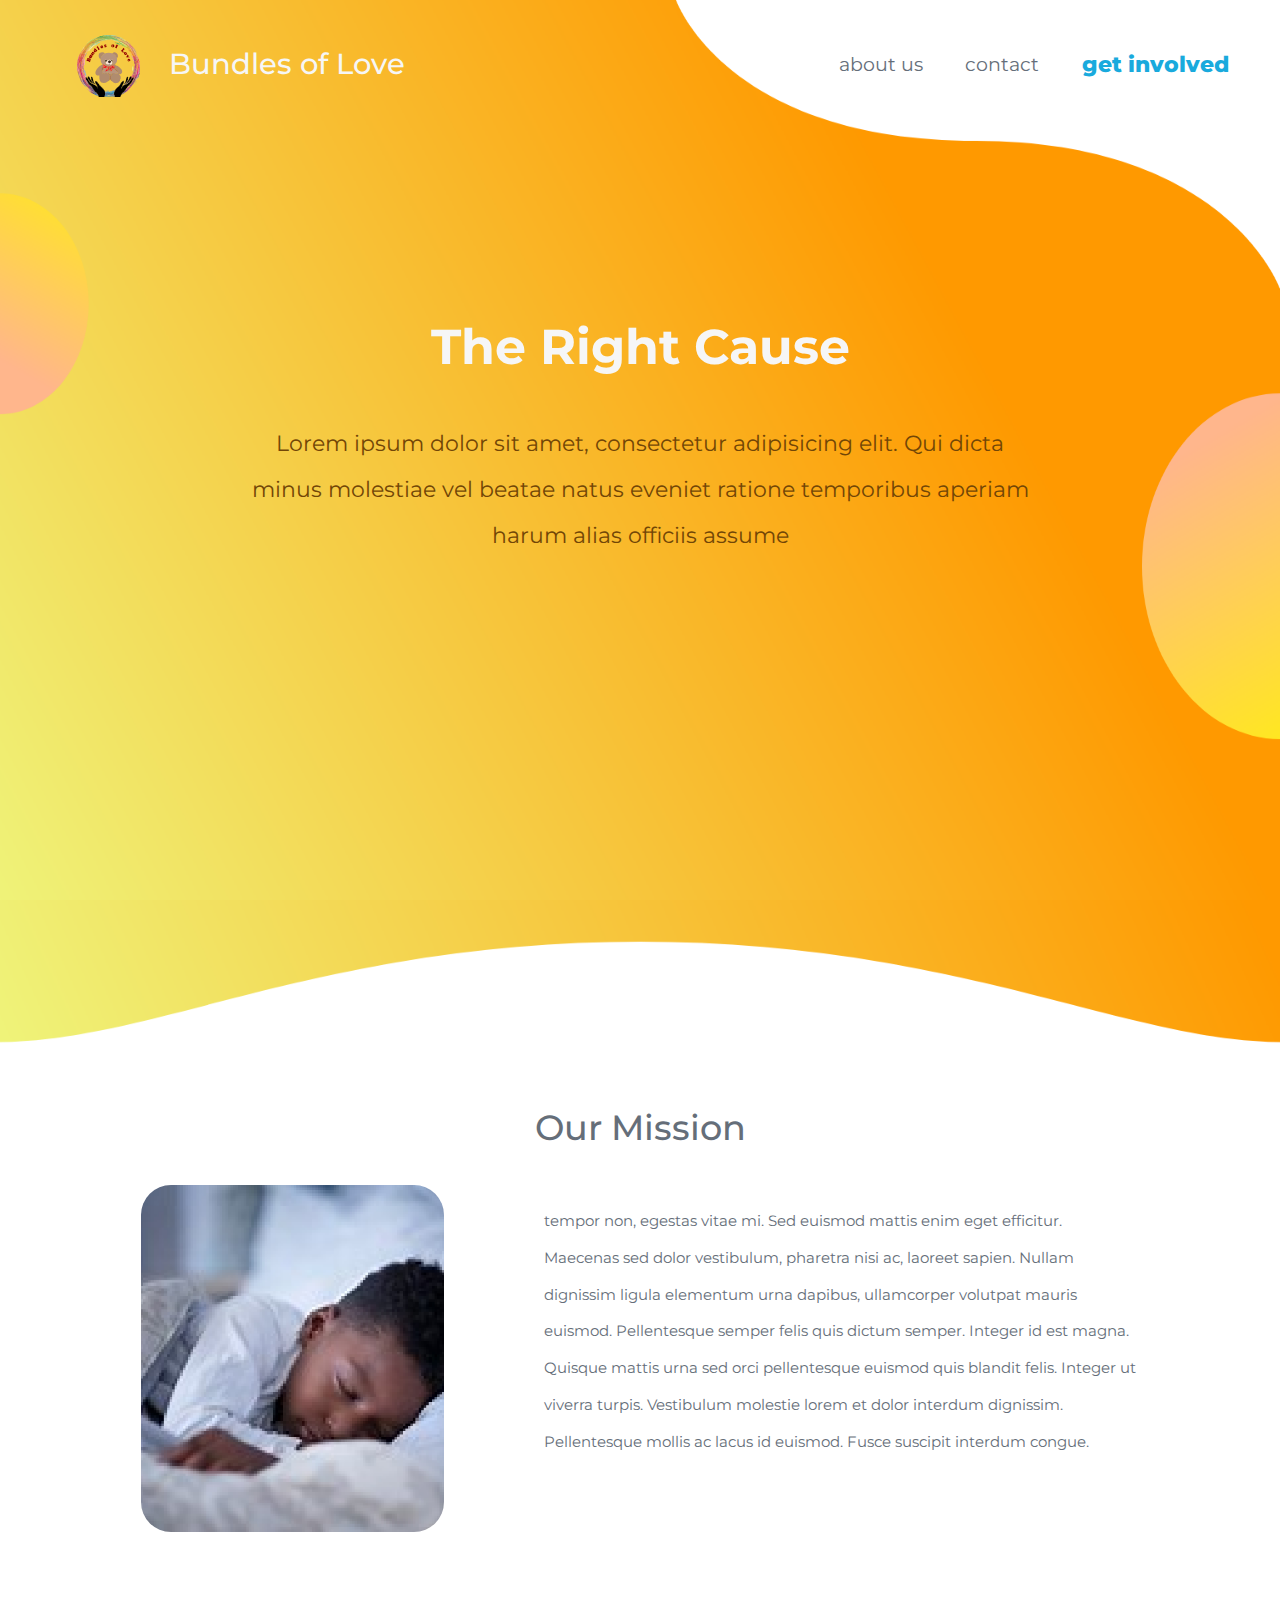
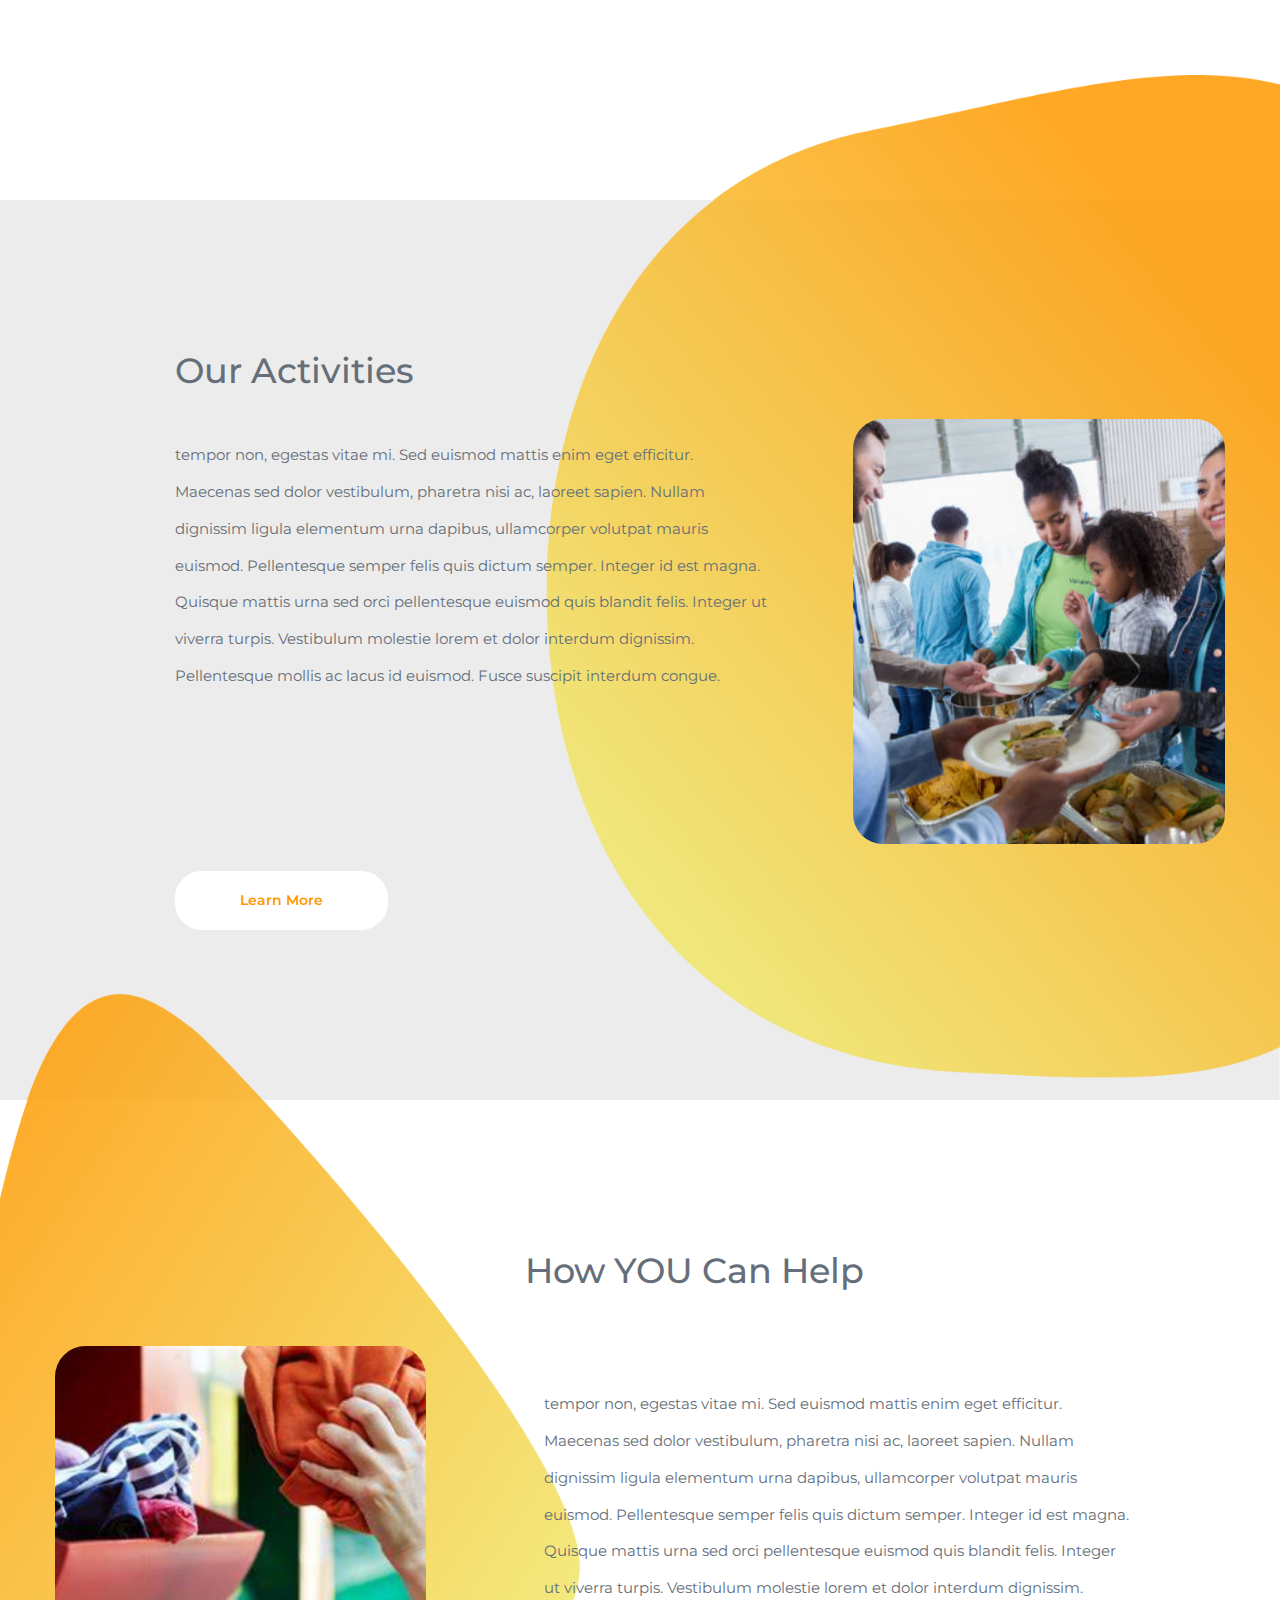
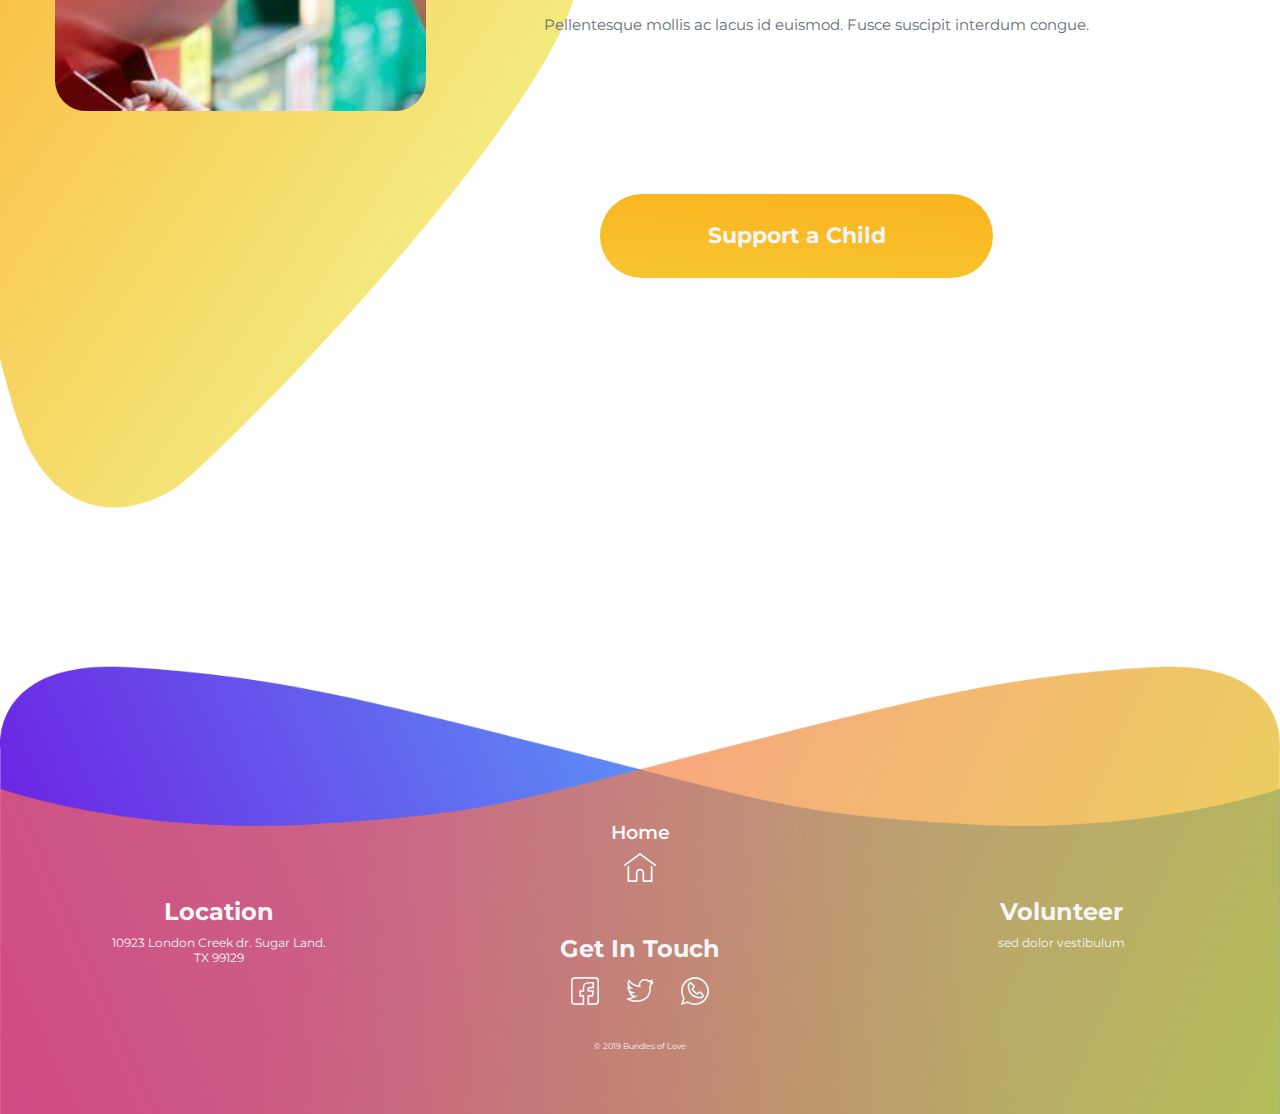
<file: html/index.html>
<!DOCTYPE html>
<html lang="en">
  <head>
    <meta charset="UTF-8" />
    <meta name="viewport" content="width=device-width, initial-scale=1.0" />
    <meta http-equiv="X-UA-Compatible" content="ie=edge" />
    <link rel="stylesheet" href="../css/main.min.css" />
    <title>Document</title>
  </head>
  <body>
    <header>
      <nav>
        <div class="logo">
          <a href="#" class="logo_image"
            ><img src="../image/logo.svg" alt="nav icon"
          /></a>
          <a href="#" class="logo_text">Bundles of Love</a>
        </div>

        <menu>
          <div class="links">
            <a href="#">about us</a>
            <a href="#">contact</a>
            <a href="#" class="cta">get involved</a>
          </div>

          <div class="burger">
            <div class="line1"></div>
            <div class="line2"></div>
            <div class="line3"></div>
          </div>
        </menu>
      </nav>
      <h1>The Right Cause</h1>
      <p>
        Lorem ipsum dolor sit amet, consectetur adipisicing elit. Qui dicta
        minus molestiae vel beatae natus eveniet ratione temporibus aperiam
        harum alias officiis assume
      </p>
    </header>
    <div class="mission">
      <h2>Our Mission</h2>
      <div class="content">
        <img src="../image/mission.png" alt="Child in Need" />
        <p class="content-p">
          tempor non, egestas vitae mi. Sed euismod mattis enim eget efficitur.
          Maecenas sed dolor vestibulum, pharetra nisi ac, laoreet sapien.
          Nullam dignissim ligula elementum urna dapibus, ullamcorper volutpat
          mauris euismod. Pellentesque semper felis quis dictum semper. Integer
          id est magna. Quisque mattis urna sed orci pellentesque euismod quis
          blandit felis. Integer ut viverra turpis. Vestibulum molestie lorem et
          dolor interdum dignissim. Pellentesque mollis ac lacus id euismod.
          Fusce suscipit interdum congue.
        </p>
      </div>
    </div>
    <div class="activities">
      <h2>Our Activities</h2>
      <div class="content">
        <p class="content-p">
          tempor non, egestas vitae mi. Sed euismod mattis enim eget efficitur.
          Maecenas sed dolor vestibulum, pharetra nisi ac, laoreet sapien.
          Nullam dignissim ligula elementum urna dapibus, ullamcorper volutpat
          mauris euismod. Pellentesque semper felis quis dictum semper. Integer
          id est magna. Quisque mattis urna sed orci pellentesque euismod quis
          blandit felis. Integer ut viverra turpis. Vestibulum molestie lorem et
          dolor interdum dignissim. Pellentesque mollis ac lacus id euismod.
          Fusce suscipit interdum congue.
        </p>
        <img src="../image/activities.png" alt="Members Helping at a Charity" />
      </div>
      <a href="#" class="btnOutline">Learn More</a>
    </div>
    <div class="help">
      <h2>How YOU Can Help</h2>
      <div class="content">
        <img src="../image/help.png" alt="Acts of Kindness" />
        <p class="content-p">
          tempor non, egestas vitae mi. Sed euismod mattis enim eget efficitur.
          Maecenas sed dolor vestibulum, pharetra nisi ac, laoreet sapien.
          Nullam dignissim ligula elementum urna dapibus, ullamcorper volutpat
          mauris euismod. Pellentesque semper felis quis dictum semper. Integer
          id est magna. Quisque mattis urna sed orci pellentesque euismod quis
          blandit felis. Integer ut viverra turpis. Vestibulum molestie lorem et
          dolor interdum dignissim. Pellentesque mollis ac lacus id euismod.
          Fusce suscipit interdum congue.
        </p>
      </div>
      <a href="#" class="btnFilled">Support a Child</a>
    </div>
    <footer>
      <div class="home">
        <a href="#" class="home_title"><h4>Home</h4></a>
        <a href="#" class="home_icon"
          ><img src="../image/home.svg" alt="home"
        /></a>
      </div>

      <div class="container">
        <div class="location">
          <h3>Location</h3>
          <p>
            10923 London Creek dr. Sugar Land. TX 99129
          </p>
        </div>

        <div class="contact">
          <h3>Get In Touch</h3>
          <a href="#" class="sm_icon"
            ><img src="../image/facebook.svg" alt="facebook"
          /></a>
          <a href="#" class="sm_icon"
            ><img src="../image/twitter.svg" alt="twitter"
          /></a>
          <a href="#" class="sm_icon"
            ><img src="../image/whatsapp.svg" alt="WhatsApp"
          /></a>
        </div>

        <div class="volunteer">
          <h3>Volunteer</h3>
          <p>sed dolor vestibulum</p>
        </div>
      </div>

      <p class="copyright">&copy; 2019 Bundles of Love</p>
    </footer>

    <script src="../menu.js"></script>
  </body>
</html>
</file>
<file: css/main.min.css>
@import url("https://fonts.googleapis.com/css?family=Montserrat:400,500,600,700&display=swap");@media (min-width: 768px){*{margin:0;padding:0;border:0;outline:0;font-size:100%;vertical-align:middle}html{font-family:'Montserrat', sans-serif}body{width:100%}h1{font-size:3.8vw;font-weight:700;color:#f6f6f6}h2{font-size:2.7vw;font-weight:500;color:#656e79}h3{font-size:1.9vw;font-weight:700;color:#f6f6f6}h4{font-size:1.5vw;font-weight:600;color:#f6f6f6}p{font-size:1.15vw;font-weight:400;color:#656e79}.btnOutline{display:block;text-decoration:none;color:#f90;background-color:#fff;border-radius:26.9px;width:16.7vw;height:6.5vh;line-height:6.5vh;text-align:center;font-size:1.1vw;font-weight:600}.btnFilled{display:block;text-decoration:none;color:#f6f6f6;background:url("../image/background_filledButton.svg") no-repeat;border-radius:50px;width:30.7vw;height:9.3vh;line-height:9.3vh;text-align:center;font-size:1.7vw;font-weight:700}.content-p{line-height:2.5em}nav{line-height:14vh;text-align:left;display:-webkit-box;display:-ms-flexbox;display:flex;margin:0 4vw;-webkit-box-pack:justify;-ms-flex-pack:justify;justify-content:space-between}nav .logo a{margin-left:2vw;text-decoration:none;color:#f6f6f6;font-size:2.3vw;font-weight:500}nav .logo a img{width:4.9vw;vertical-align:center}nav menu{justify-self:flex-end;text-align:baseline}nav menu .burger{display:none}nav menu a{-webkit-box-sizing:border-box;box-sizing:border-box;width:29vw;margin-left:3vw;text-decoration:none;font-size:1.5vw;color:#656e79}nav menu .cta{font-size:1.7vw;font-weight:800;color:#19aadd}header{height:100vh;min-height:100vh;background-image:url("../image/background_header.png");background-repeat:no-repeat;background-size:100vw 100vh;background-position:top left}header h1{text-align:center;margin:calc(35vh - 13.9vh) auto 0 auto}header p{color:#724606;text-align:center;margin:5vh 18.6vw 0 18.6vw;line-height:5.1vh;font-size:1.7vw}.mission{-webkit-box-sizing:border-box;box-sizing:border-box;height:100vh;min-height:100vh;background-image:url("../image/background_mission.png");background-repeat:no-repeat;background-size:100vw 100vh;background-position:top left;padding-top:23vh}.mission h2{text-align:center}.mission .content{margin:4vh 11vw 0 11vw;display:-webkit-box;display:-ms-flexbox;display:flex;-webkit-box-pack:justify;-ms-flex-pack:justify;justify-content:space-between}.mission .content img{-o-object-fit:cover;object-fit:cover;width:23.7vw;height:38.5vh;border-radius:30px}.mission .content p{padding-top:2vh;width:46.5vw}.activities{-webkit-box-sizing:border-box;box-sizing:border-box;height:100vh;min-height:100vh;background-image:url("../image/background_activities.png");background-repeat:no-repeat;background-size:100vw 100vh;background-position:top left;padding-top:16.7vh}.activities h2{text-align:left;margin-left:13.65vw}.activities .content{margin:3vh 4.3vw 0 13.65vw;display:-webkit-box;display:-ms-flexbox;display:flex;-webkit-box-pack:justify;-ms-flex-pack:justify;justify-content:space-between}.activities .content img{-o-object-fit:cover;object-fit:cover;width:29.1vw;height:47.2vh;border-radius:30px}.activities .content p{padding-top:2vh;width:46.5vw}.activities a{margin-top:3vh;margin-left:13.65vw}.help{-webkit-box-sizing:border-box;box-sizing:border-box;height:100vh;min-height:100vh;background-image:url("../image/background_help.png");background-repeat:no-repeat;background-size:100vw 100vh;background-position:top left;padding-top:16.7vh}.help h2{text-align:center;margin-left:8.5vw;margin-bottom:3vh}.help .content{margin:0 11.5vw 0 4.3vw;display:-webkit-box;display:-ms-flexbox;display:flex;-webkit-box-pack:justify;-ms-flex-pack:justify;justify-content:space-between}.help .content img{margin-top:3vh;-o-object-fit:cover;object-fit:cover;width:29vw;height:40.5vh;border-radius:30.7px}.help .content p{-ms-flex-item-align:center;-ms-grid-row-align:center;align-self:center;width:46vw}.help a{margin-top:9.3vh;margin-left:46.9vw}footer{-webkit-box-sizing:border-box;box-sizing:border-box;height:79.35vh;min-height:79.35vh;background-image:url("../image/background_footer.png");background-repeat:no-repeat;background-size:100vw 79.35vh;background-position:top left;padding-top:16.7vh}footer p{color:#f6f6f6;margin-top:1vh;font-size:0.94vw}footer .home a.home_title{display:block;text-align:center;margin:30vh auto 0 auto;text-decoration:none;color:#f6f6f6}footer .home a.home_icon{display:block;text-align:center;margin:1vh auto 0 auto}footer .container{margin:1.6vh 8.6vw 0 8.6vw;display:-webkit-box;display:-ms-flexbox;display:flex;-webkit-box-pack:justify;-ms-flex-pack:justify;justify-content:space-between;text-align:center}footer .container .location{width:17vw}footer .container .location p{word-wrap:normal;text-align:center}footer .container .contact{width:16.7vw;padding-top:4.1vh}footer .container .contact h3{margin-bottom:1.5vh}footer .container .contact .sm_icon{margin:0 0.9vw}footer .container .contact .sm_icon img{width:2.2vw}footer .container .volunteer{width:17vw}footer .container .volunteer p{word-wrap:normal;text-align:center}footer .copyright{text-align:center;display:block;margin:4vh auto 0 auto;font-size:0.63vw}}@media (max-width: 767px){*{margin:0;padding:0;border:0;outline:0;font-size:100%;vertical-align:middle}html{font-family:'Montserrat', sans-serif}body{width:100%}h1{font-size:34px;font-weight:700;color:#f6f6f6}h2{font-size:28px;font-weight:500;color:#656e79}h3{font-size:1.9vw;font-weight:700;color:#f6f6f6}h4{font-size:1.5vw;font-weight:600;color:#f6f6f6}p{font-size:16px;font-weight:400;color:#656e79}.btnOutline{display:block;text-decoration:none;color:#f90;background-color:#fff;border-radius:15px;width:78vw;height:7vh;line-height:7vh;text-align:center;font-size:2.7vw;font-weight:600}.btnFilled{display:block;text-decoration:none;color:#f6f6f6;background:url("../image/background_filledButton.svg") no-repeat;border-radius:15px;width:78vw;height:7vh;line-height:7vh;text-align:center;font-size:2.7vw;font-weight:700}.content-p{line-height:2.5em}nav{background-color:white;line-height:6vh;text-align:left;display:-webkit-box;display:-ms-flexbox;display:flex;padding:0 4vw;-webkit-box-pack:justify;-ms-flex-pack:justify;justify-content:space-between;-ms-flex-line-pack:center;align-content:center}nav .logo .logo_text{width:200px;position:absolute;left:50%;margin-left:-80px;text-decoration:none;color:#19aadd;font-size:2.3vw;font-weight:500;font-size:19px}nav .logo a img{width:4.9vw;vertical-align:center;display:none}nav menu a{text-decoration:none;color:#656e79}nav menu .links{position:absolute;width:50%;right:0;height:94vh;top:6vh;background-color:white;display:-webkit-box;display:-ms-flexbox;display:flex;-webkit-box-orient:vertical;-webkit-box-direction:normal;-ms-flex-direction:column;flex-direction:column;-webkit-box-align:center;-ms-flex-align:center;align-items:center;-webkit-box-pack:space-evenly;-ms-flex-pack:space-evenly;justify-content:space-evenly;-webkit-transform-origin:100% 50%;transform-origin:100% 50%;-webkit-transform:scaleX(0);transform:scaleX(0);-webkit-transition:-webkit-transform 0.5s ease-in;transition:-webkit-transform 0.5s ease-in;transition:transform 0.5s ease-in;transition:transform 0.5s ease-in, -webkit-transform 0.5s ease-in}nav menu .links a{opacity:0}nav menu .links-active{-webkit-transform:scaleX(1);transform:scaleX(1)}@-webkit-keyframes navLinkFade{from{opacity:0;-webkit-transform:translateX(50px);transform:translateX(50px)}to{opacity:1;-webkit-transform:translateX(0px);transform:translateX(0px)}}@keyframes navLinkFade{from{opacity:0;-webkit-transform:translateX(50px);transform:translateX(50px)}to{opacity:1;-webkit-transform:translateX(0px);transform:translateX(0px)}}nav menu .burger{margin-top:1.5vh;cursor:pointer}nav menu .burger div{display:block;width:25px;height:4px;background-color:#656e79;margin:5px}header{height:100vh;min-height:100vh;background-image:url("../image/m_background_header.png");background-repeat:no-repeat;background-size:100vw 100vh;background-position:top left}header h1{text-align:center;margin:calc(35vh - 13.9vh) auto 0 auto}header p{color:#724606;text-align:center;margin:5vh 18.6vw 0 18.6vw;line-height:5.1vh;font-size:17px}.mission{-webkit-box-sizing:border-box;box-sizing:border-box;min-height:100vh;margin-top:4vh}.mission h2{text-align:center}.mission .content{margin:4vh 0vw 0 0vw;display:-webkit-box;display:-ms-flexbox;display:flex;-webkit-box-orient:vertical;-webkit-box-direction:normal;-ms-flex-direction:column;flex-direction:column;-webkit-box-pack:justify;-ms-flex-pack:justify;justify-content:space-between}.mission .content img{-o-object-fit:cover;object-fit:cover;width:100vw;height:60.24vw;border-radius:0px}.mission .content p{margin-top:4vh;-ms-flex-item-align:center;-ms-grid-row-align:center;align-self:center;width:84vw}.activities{-webkit-box-sizing:border-box;box-sizing:border-box;min-height:100vh;padding-top:4vh;background-color:#ececec;margin-top:8vh;padding-bottom:8vh}.activities h2{text-align:center}.activities .content{margin:4vh 0vw 0 0vw;display:-webkit-box;display:-ms-flexbox;display:flex;-webkit-box-orient:vertical;-webkit-box-direction:normal;-ms-flex-direction:column;flex-direction:column;-webkit-box-pack:justify;-ms-flex-pack:justify;justify-content:space-between}.activities .content img{-webkit-box-ordinal-group:0;-ms-flex-order:-1;order:-1;-o-object-fit:cover;object-fit:cover;width:100vw;height:60.24vw;border-radius:0px}.activities .content p{margin-top:4vh;-ms-flex-item-align:center;-ms-grid-row-align:center;align-self:center;width:84vw}.activities a{margin-top:5vh;margin-left:auto;margin-right:auto}.help{-webkit-box-sizing:border-box;box-sizing:border-box;min-height:100vh;padding-top:4vh}.help h2{text-align:center;margin-left:8.5vw;margin-bottom:3vh}.help .content{margin:4vh 0vw 0 0vw;display:-webkit-box;display:-ms-flexbox;display:flex;-webkit-box-orient:vertical;-webkit-box-direction:normal;-ms-flex-direction:column;flex-direction:column;-webkit-box-pack:justify;-ms-flex-pack:justify;justify-content:space-between}.help .content img{-o-object-fit:cover;object-fit:cover;width:100vw;height:60.24vw;border-radius:0px}.help .content p{margin-top:4vh;-ms-flex-item-align:center;-ms-grid-row-align:center;align-self:center;width:84vw}.help a{margin-top:5vh;margin-left:auto;margin-right:auto}footer{-webkit-box-sizing:border-box;box-sizing:border-box;min-height:20vh;background-image:url("../image/m_background_footer.png");background-repeat:no-repeat;background-size:100vw;background-position:bottom;padding-top:16.7vh}footer p{color:#f6f6f6;margin-top:1vh;font-size:0.94vw}footer .home a.home_title{display:block;text-align:center;margin:0vh auto 0 auto;text-decoration:none;color:#f6f6f6}footer .home a.home_icon{display:none}footer .container{margin:0.4vh 8.6vw 0 8.6vw;display:-webkit-box;display:-ms-flexbox;display:flex;-webkit-box-pack:justify;-ms-flex-pack:justify;justify-content:space-between;text-align:center}footer .container .location{width:17vw}footer .container .location p{font-size:1.015vh;word-wrap:normal;text-align:center}footer .container .contact{width:16.7vw;padding-top:2vh}footer .container .contact h3{display:none}footer .container .contact .sm_icon{margin:0 0.9vw}footer .container .contact .sm_icon img{width:3vw}footer .container .volunteer{width:17vw}footer .container .volunteer p{font-size:1.015vh;word-wrap:normal;text-align:center}footer .copyright{text-align:center;display:block;margin:2vh auto 0 auto;padding-bottom:1vh;font-size:1.5vw}}
/*# sourceMappingURL=main.min.css.map */
</file>
